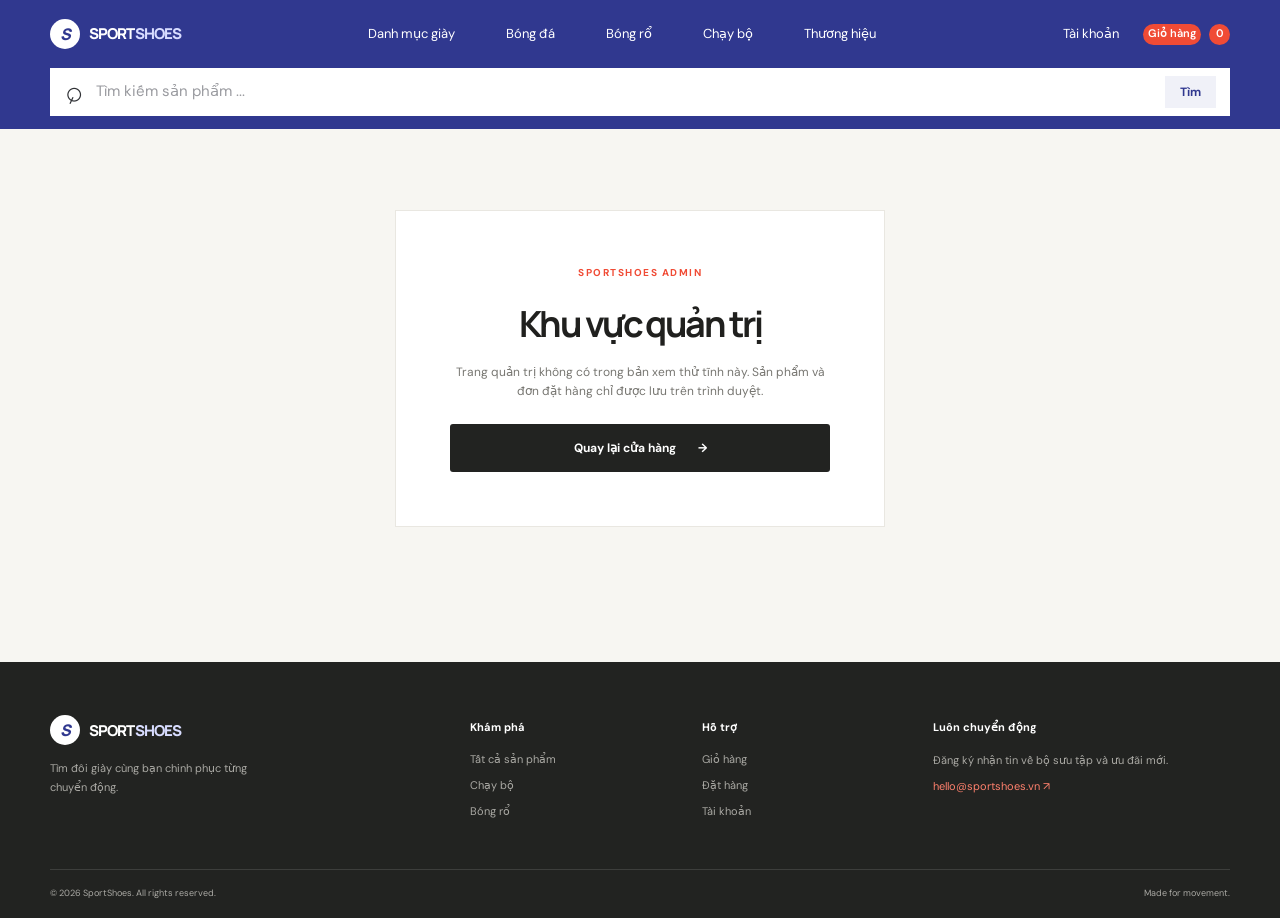
<file: public/admin.html>
<!doctype html>
<html lang="vi">
  <head>
    <meta charset="utf-8" />
    <meta name="viewport" content="width=device-width, initial-scale=1" />
    <meta name="description" content="Khu vực quản trị SportShoes." />
    <title>Quản trị — SportShoes</title>
    <link rel="preconnect" href="https://fonts.googleapis.com" />
    <link rel="preconnect" href="https://fonts.gstatic.com" crossorigin />
    <link href="https://fonts.googleapis.com/css2?family=DM+Sans:wght@400;500;600;700&family=Manrope:wght@400;500;600;700;800&display=swap" rel="stylesheet" />
    <link rel="stylesheet" href="css/style.css" />
    <script defer src="js/cart.js"></script>
    <script defer src="js/main.js"></script>
  </head>
  <body>
    <div data-site-header></div>
    <main class="wrap page-main">
      <section class="account-card">
        <p class="eyebrow">SPORTSHOES ADMIN</p>
        <h1>Khu vực quản trị</h1>
        <p>Trang quản trị không có trong bản xem thử tĩnh này. Sản phẩm và đơn đặt hàng chỉ được lưu trên trình duyệt.</p>
        <a class="button button--dark button--full" href="index.html">Quay lại cửa hàng <span aria-hidden="true">→</span></a>
      </section>
    </main>
    <div data-site-footer></div>
  </body>
</html>
</file>
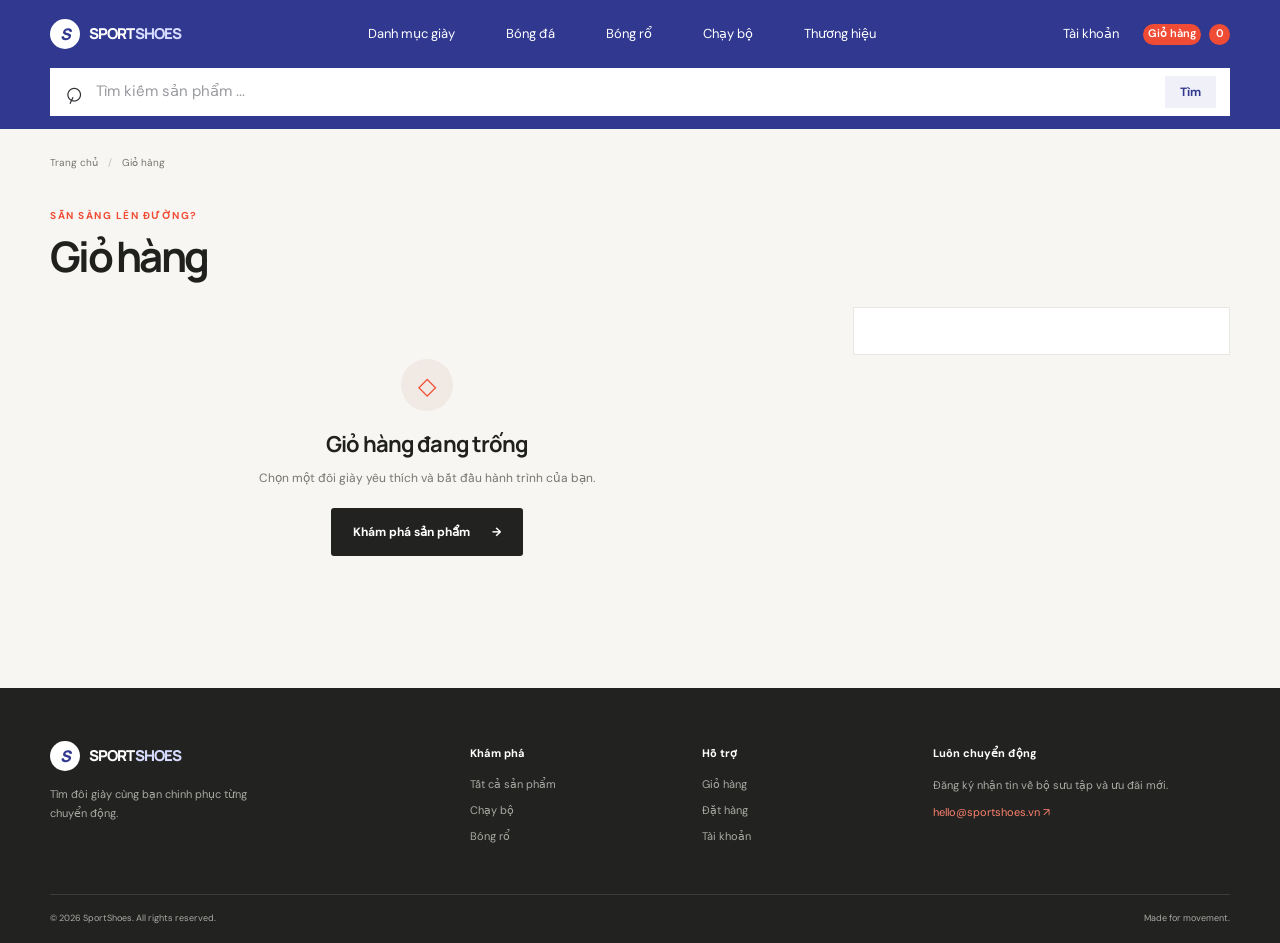
<file: public/cart.html>
<!doctype html>
<html lang="vi">
  <head>
    <meta charset="utf-8" />
    <meta name="viewport" content="width=device-width, initial-scale=1" />
    <meta name="description" content="Kiểm tra giỏ hàng SportShoes của bạn." />
    <title>Giỏ hàng — SportShoes</title>
    <link rel="preconnect" href="https://fonts.googleapis.com" />
    <link rel="preconnect" href="https://fonts.gstatic.com" crossorigin />
    <link href="https://fonts.googleapis.com/css2?family=DM+Sans:wght@400;500;600;700&family=Manrope:wght@400;500;600;700;800&display=swap" rel="stylesheet" />
    <link rel="stylesheet" href="css/style.css" />
    <script defer src="js/cart.js"></script>
    <script defer src="js/main.js"></script>
  </head>
  <body>
    <div data-site-header></div>
    <main class="wrap page-main">
      <nav class="breadcrumbs" aria-label="Đường dẫn"><a href="index.html">Trang chủ</a><span>/</span><span>Giỏ hàng</span></nav>
      <div class="section-heading"><div><p class="eyebrow">SẴN SÀNG LÊN ĐƯỜNG?</p><h1>Giỏ hàng</h1></div></div>
      <div class="cart-layout" data-cart-page>
        <div class="cart-items" data-cart-items aria-live="polite"></div>
        <aside class="cart-summary" data-cart-summary></aside>
      </div>
    </main>
    <div data-site-footer></div>
  </body>
</html>
</file>
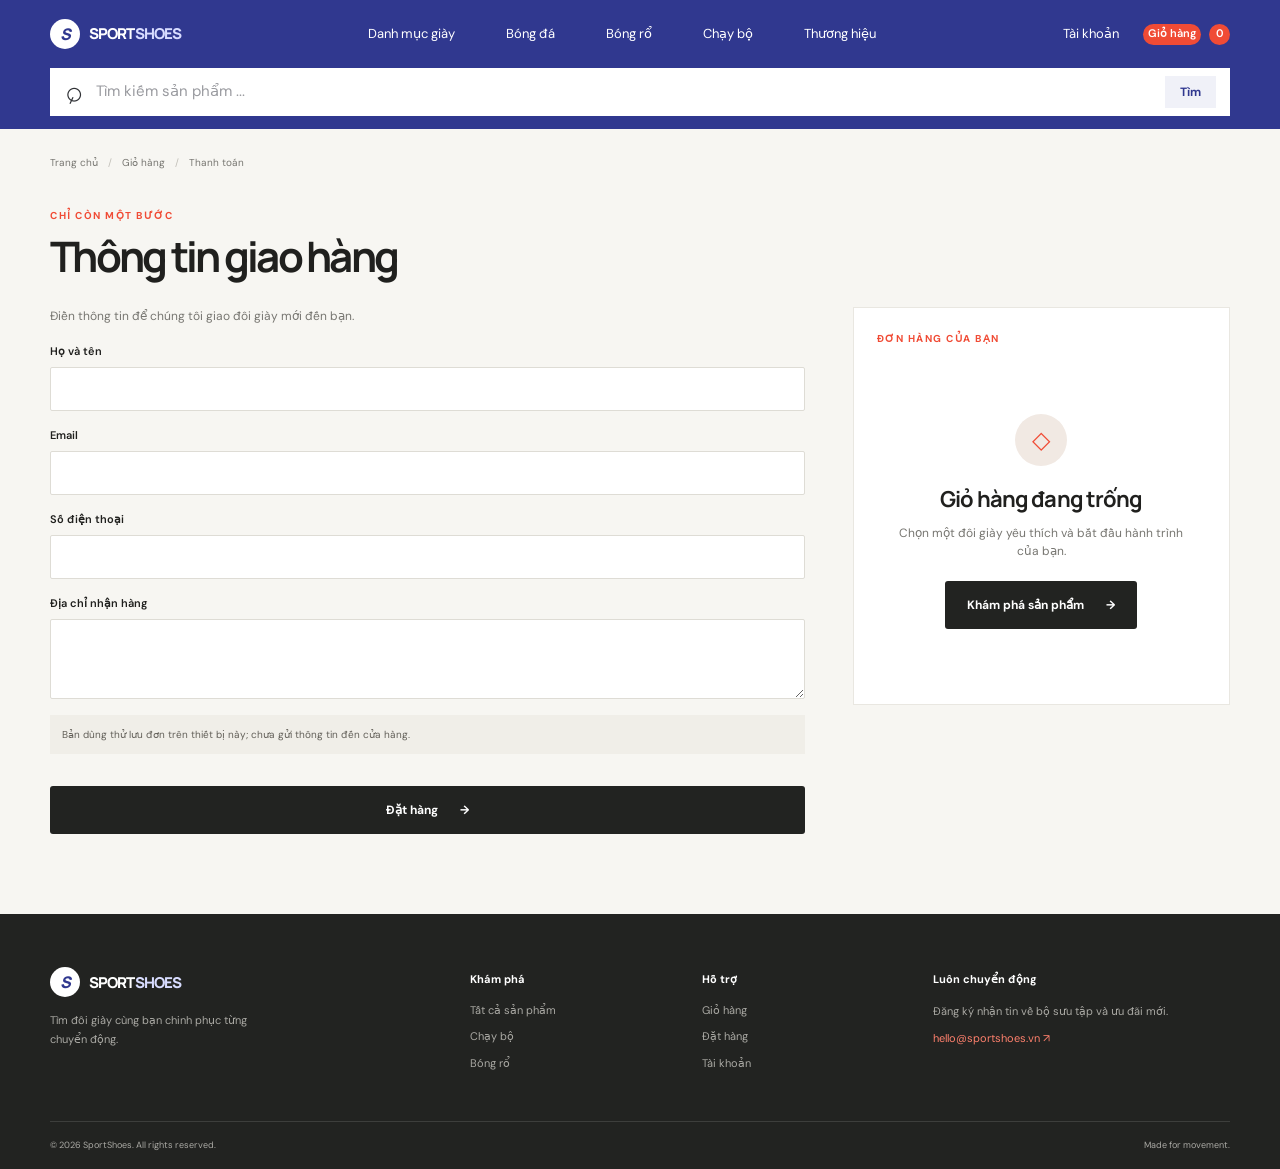
<file: public/checkout.html>
<!doctype html>
<html lang="vi">
  <head>
    <meta charset="utf-8" />
    <meta name="viewport" content="width=device-width, initial-scale=1" />
    <meta name="description" content="Hoàn tất đơn hàng giày thể thao tại SportShoes." />
    <title>Thanh toán — SportShoes</title>
    <link rel="preconnect" href="https://fonts.googleapis.com" />
    <link rel="preconnect" href="https://fonts.gstatic.com" crossorigin />
    <link href="https://fonts.googleapis.com/css2?family=DM+Sans:wght@400;500;600;700&family=Manrope:wght@400;500;600;700;800&display=swap" rel="stylesheet" />
    <link rel="stylesheet" href="css/style.css" />
    <script defer src="js/cart.js"></script>
    <script defer src="js/main.js"></script>
    <script defer src="js/products.js"></script>
  </head>
  <body>
    <div data-site-header></div>
    <main class="wrap page-main">
      <nav class="breadcrumbs" aria-label="Đường dẫn"><a href="index.html">Trang chủ</a><span>/</span><a href="cart.html">Giỏ hàng</a><span>/</span><span>Thanh toán</span></nav>
      <div class="section-heading"><div><p class="eyebrow">CHỈ CÒN MỘT BƯỚC</p><h1>Thông tin giao hàng</h1></div></div>
      <div class="checkout-layout">
        <form class="checkout-form" data-checkout-form>
          <p class="form-intro">Điền thông tin để chúng tôi giao đôi giày mới đến bạn.</p>
          <label>Họ và tên<input name="name" autocomplete="name" maxlength="120" required /></label>
          <label>Email<input name="email" type="email" autocomplete="email" maxlength="254" required /></label>
          <label>Số điện thoại<input name="phone" type="tel" autocomplete="tel" maxlength="30" required /></label>
          <label>Địa chỉ nhận hàng<textarea name="address" autocomplete="street-address" maxlength="300" rows="3" required></textarea></label>
          <p class="form-note">Bản dùng thử lưu đơn trên thiết bị này; chưa gửi thông tin đến cửa hàng.</p>
          <p class="form-message" data-checkout-message role="status" aria-live="polite"></p>
          <button class="button button--dark button--full" type="submit">Đặt hàng <span aria-hidden="true">→</span></button>
        </form>
        <aside class="checkout-summary" data-checkout-summary></aside>
      </div>
    </main>
    <div data-site-footer></div>
  </body>
</html>
</file>
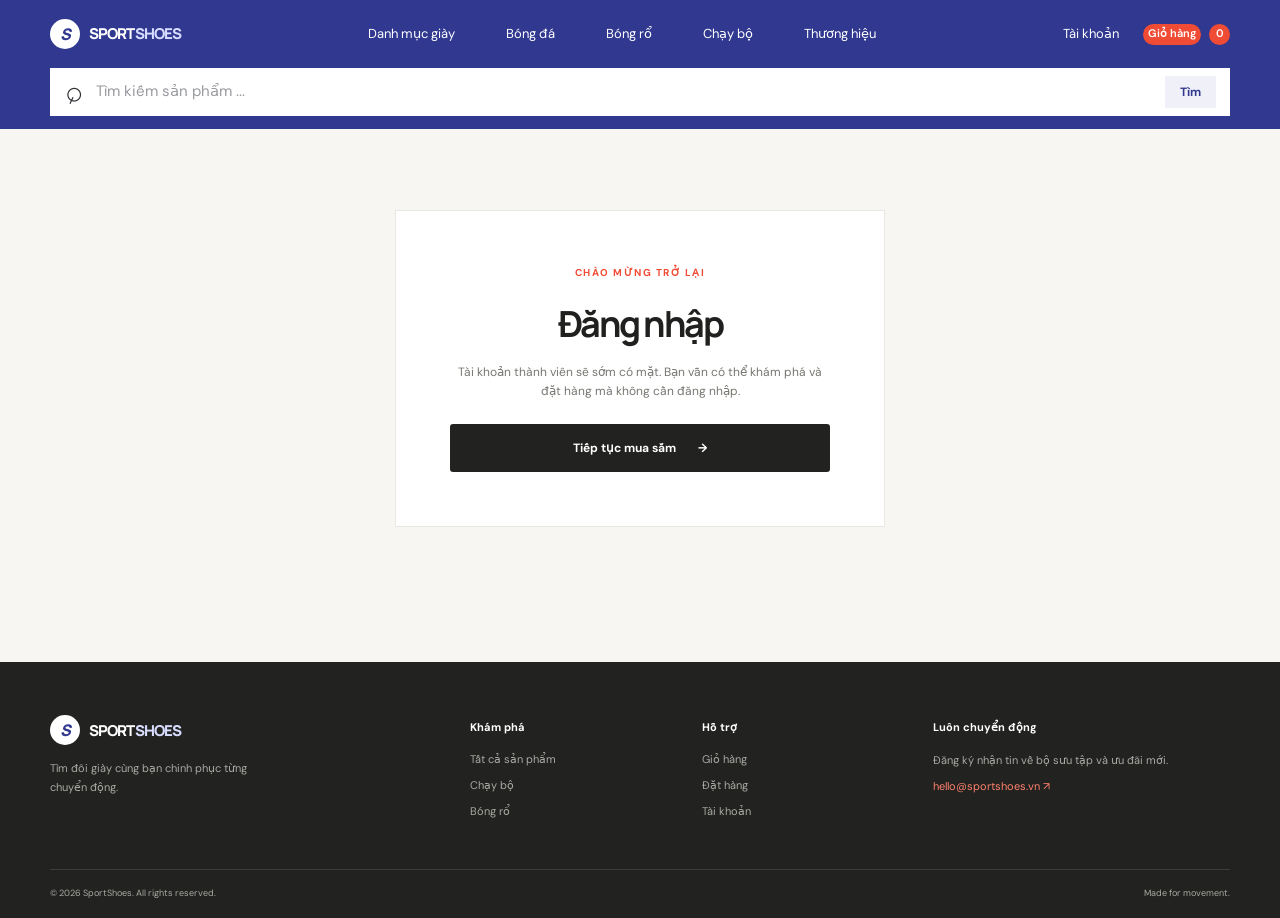
<file: public/login.html>
<!doctype html>
<html lang="vi">
  <head>
    <meta charset="utf-8" />
    <meta name="viewport" content="width=device-width, initial-scale=1" />
    <meta name="description" content="Đăng nhập vào SportShoes." />
    <title>Đăng nhập — SportShoes</title>
    <link rel="preconnect" href="https://fonts.googleapis.com" />
    <link rel="preconnect" href="https://fonts.gstatic.com" crossorigin />
    <link href="https://fonts.googleapis.com/css2?family=DM+Sans:wght@400;500;600;700&family=Manrope:wght@400;500;600;700;800&display=swap" rel="stylesheet" />
    <link rel="stylesheet" href="css/style.css" />
    <script defer src="js/cart.js"></script>
    <script defer src="js/main.js"></script>
  </head>
  <body>
    <div data-site-header></div>
    <main class="wrap page-main">
      <section class="account-card">
        <p class="eyebrow">CHÀO MỪNG TRỞ LẠI</p>
        <h1>Đăng nhập</h1>
        <p>Tài khoản thành viên sẽ sớm có mặt. Bạn vẫn có thể khám phá và đặt hàng mà không cần đăng nhập.</p>
        <a class="button button--dark button--full" href="index.html">Tiếp tục mua sắm <span aria-hidden="true">→</span></a>
      </section>
    </main>
    <div data-site-footer></div>
  </body>
</html>
</file>
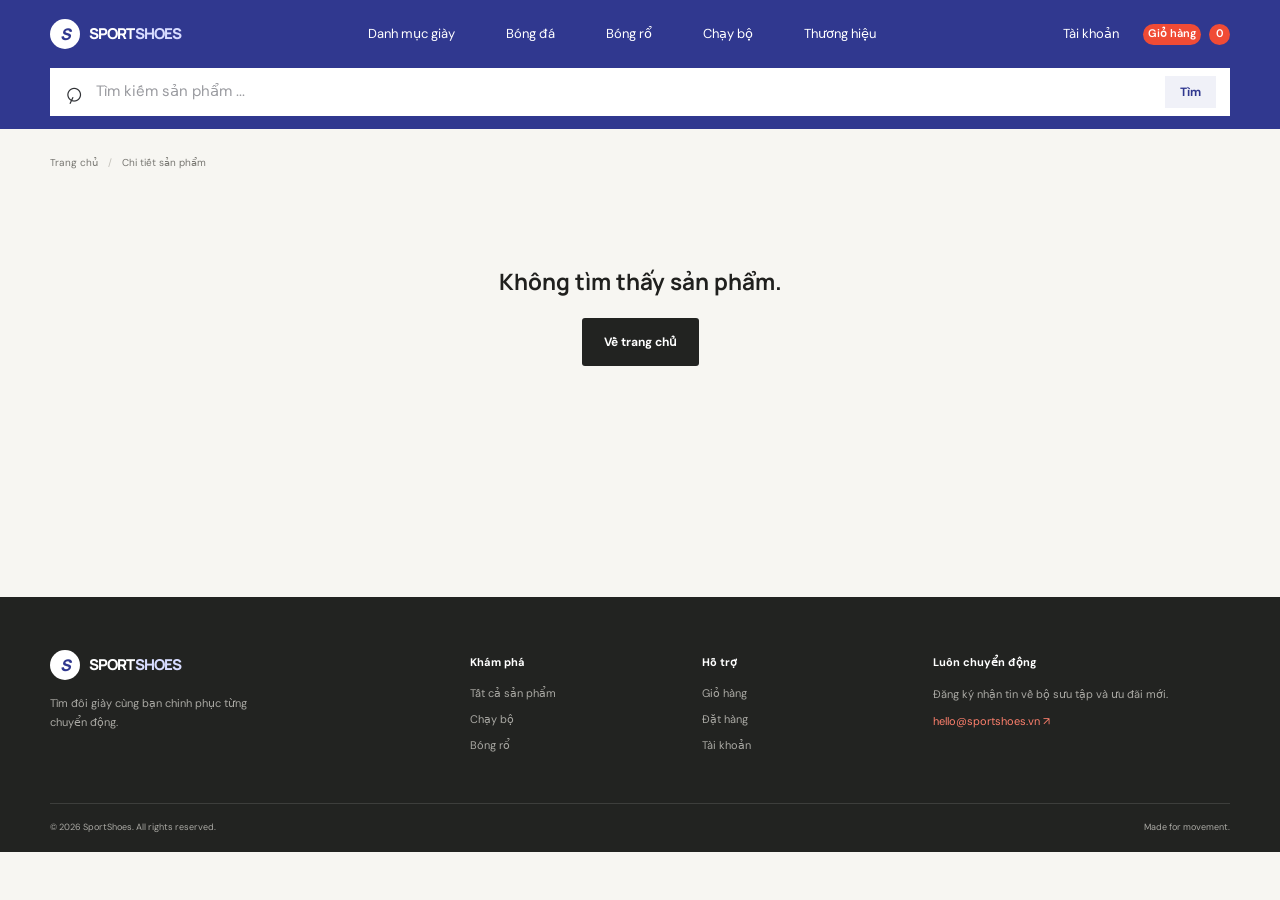
<file: public/product.html>
<!doctype html>
<html lang="vi">
  <head>
    <meta charset="utf-8" />
    <meta name="viewport" content="width=device-width, initial-scale=1" />
    <meta name="description" content="Thông tin chi tiết sản phẩm giày thể thao SportShoes." />
    <title>Chi tiết sản phẩm — SportShoes</title>
    <link rel="preconnect" href="https://fonts.googleapis.com" />
    <link rel="preconnect" href="https://fonts.gstatic.com" crossorigin />
    <link href="https://fonts.googleapis.com/css2?family=DM+Sans:wght@400;500;600;700&family=Manrope:wght@400;500;600;700;800&display=swap" rel="stylesheet" />
    <link rel="stylesheet" href="css/style.css" />
    <script defer src="js/cart.js"></script>
    <script defer src="js/main.js"></script>
    <script defer src="js/products.js"></script>
  </head>
  <body>
    <div data-site-header></div>
    <main class="wrap page-main">
      <nav class="breadcrumbs" aria-label="Đường dẫn"><a href="index.html">Trang chủ</a><span>/</span><span>Chi tiết sản phẩm</span></nav>
      <div class="product-detail" data-product-detail aria-live="polite"><p class="loading-state">Đang tải sản phẩm...</p></div>
    </main>
    <div data-site-footer></div>
  </body>
</html>
</file>
<file: public/css/style.css>
:root {
  color-scheme: light;
  --ink: #20201e;
  --muted: #777671;
  --paper: #f7f6f2;
  --white: #fff;
  --line: #e9e7e1;
  --accent: #f04b35;
  --dark: #222321;
  --font-body: "DM Sans", sans-serif;
  --font-display: "Manrope", sans-serif;
}

* {
  box-sizing: border-box;
}

html {
  scroll-behavior: smooth;
}

body {
  margin: 0;
  color: var(--ink);
  background: var(--paper);
  font-family: var(--font-body);
  font-size: 15px;
  line-height: 1.55;
  -webkit-font-smoothing: antialiased;
}

img {
  display: block;
  max-width: 100%;
}

a {
  color: inherit;
  text-decoration: none;
}

button,
input,
textarea {
  font: inherit;
}

button,
a {
  -webkit-tap-highlight-color: transparent;
}

button:focus-visible,
a:focus-visible,
input:focus-visible,
textarea:focus-visible {
  outline: 3px solid rgb(240 75 53 / 42%);
  outline-offset: 3px;
}

.wrap {
  width: min(1180px, calc(100% - 64px));
  margin-inline: auto;
}

.sr-only {
  position: absolute;
  width: 1px;
  height: 1px;
  padding: 0;
  overflow: hidden;
  clip: rect(0, 0, 0, 0);
  white-space: nowrap;
  border: 0;
}

.announcement {
  min-height: 32px;
  display: flex;
  align-items: center;
  justify-content: center;
  gap: 9px;
  padding: 5px 16px;
  color: #fff;
  background: var(--dark);
  font-size: 11px;
  letter-spacing: 0.035em;
  text-align: center;
}

.announcement span {
  color: #ff806d;
}

.site-header {
  position: relative;
  z-index: 5;
  background: rgb(247 246 242 / 96%);
  border-bottom: 1px solid rgb(32 32 30 / 6%);
}

.nav-wrap {
  min-height: 78px;
  display: flex;
  align-items: center;
  justify-content: space-between;
  gap: 38px;
}

.brand {
  display: inline-flex;
  align-items: center;
  gap: 9px;
  flex: 0 0 auto;
  font-family: var(--font-display);
  font-size: 15px;
  font-weight: 800;
  letter-spacing: -0.06em;
}

.brand > span:last-child > span {
  color: var(--accent);
}

.brand__mark {
  width: 30px;
  height: 30px;
  display: grid;
  place-items: center;
  color: #fff;
  background: var(--accent);
  border-radius: 50%;
  font-size: 16px;
  font-style: italic;
}

.main-nav,
.nav-actions {
  display: flex;
  align-items: center;
}

.main-nav {
  justify-content: center;
  gap: clamp(22px, 4vw, 54px);
  flex: 1;
}

.main-nav a,
.nav-login {
  color: #55544f;
  font-size: 13px;
  transition: color 160ms ease;
}

.main-nav a:hover,
.nav-login:hover {
  color: var(--accent);
}

.nav-actions {
  gap: 24px;
  flex: 0 0 auto;
}

.cart-link {
  display: inline-flex;
  align-items: center;
  gap: 8px;
  font-size: 13px;
  font-weight: 600;
}

.cart-link span {
  min-width: 21px;
  height: 21px;
  display: grid;
  place-items: center;
  padding: 0 5px;
  color: #fff;
  background: var(--accent);
  border-radius: 20px;
  font-size: 11px;
}

.menu-toggle {
  display: none;
  border: 0;
  padding: 8px;
  background: transparent;
}

.menu-toggle span {
  width: 22px;
  height: 2px;
  display: block;
  margin: 5px 0;
  background: var(--ink);
}

.hero {
  min-height: 560px;
  position: relative;
  display: grid;
  grid-template-columns: 0.95fr 1.05fr;
  overflow: hidden;
  color: #fff;
  background: #1f201e;
}

.hero__content {
  position: relative;
  z-index: 1;
  align-self: center;
  width: min(580px, 100%);
  justify-self: end;
  padding: 75px 42px 75px max(50px, calc((100vw - 1180px) / 2));
}

.eyebrow {
  margin: 0 0 15px;
  color: var(--accent);
  font-size: 10px;
  font-weight: 700;
  letter-spacing: 0.15em;
}

.hero .eyebrow {
  color: #ff806d;
}

h1,
h2,
h3,
p {
  margin-top: 0;
}

h1,
h2,
h3 {
  font-family: var(--font-display);
}

.hero h1 {
  margin-bottom: 18px;
  font-size: clamp(43px, 5.3vw, 70px);
  font-weight: 700;
  letter-spacing: -0.075em;
  line-height: 1.06;
}

.hero h1 span {
  color: #ff806d;
}

.hero__text {
  max-width: 385px;
  margin-bottom: 27px;
  color: #c5c4bf;
  font-size: 14px;
  line-height: 1.8;
}

.button {
  min-height: 48px;
  display: inline-flex;
  align-items: center;
  justify-content: center;
  gap: 22px;
  padding: 0 21px;
  border: 1px solid transparent;
  border-radius: 3px;
  cursor: pointer;
  font-size: 12px;
  font-weight: 700;
  transition: background 160ms ease, color 160ms ease, transform 160ms ease;
}

.button:hover {
  transform: translateY(-1px);
}

.button--light {
  color: var(--ink);
  background: #fff;
}

.button--light:hover {
  background: #ff806d;
}

.button--dark {
  color: #fff;
  background: var(--dark);
}

.button--dark:hover {
  background: var(--accent);
}

.button:disabled {
  cursor: wait;
  opacity: 0.65;
}

.button--full {
  width: 100%;
}

.hero__note {
  display: flex;
  align-items: center;
  gap: 9px;
  margin-top: 30px;
  color: #b5b4ae;
  font-size: 10px;
}

.status-dot {
  width: 7px;
  height: 7px;
  display: inline-block;
  flex: 0 0 auto;
  background: #84c990;
  border-radius: 50%;
}

.hero__visual {
  position: relative;
  min-height: 560px;
  overflow: hidden;
  background: #b9aa99;
}

.hero__visual::after {
  position: absolute;
  inset: 0;
  content: "";
  background: linear-gradient(90deg, rgb(31 32 30 / 15%), transparent 60%), linear-gradient(0deg, rgb(20 20 19 / 20%), transparent 45%);
}

.hero__visual > img {
  width: 100%;
  height: 100%;
  position: absolute;
  inset: 0;
  object-fit: cover;
  object-position: center;
}

.hero__circle {
  width: 320px;
  height: 320px;
  position: absolute;
  z-index: 1;
  top: 50%;
  left: 52%;
  border: 1px solid rgb(255 255 255 / 30%);
  border-radius: 50%;
  transform: translate(-50%, -50%);
}

.hero__tag {
  position: absolute;
  z-index: 2;
  right: 12%;
  bottom: 13%;
  display: flex;
  flex-direction: column;
  color: #fff;
  line-height: 1;
}

.hero__tag strong {
  font-family: var(--font-display);
  font-size: 40px;
  font-weight: 800;
  letter-spacing: -0.06em;
}

.hero__tag span {
  margin-top: 5px;
  font-size: 9px;
  letter-spacing: 0.28em;
}

.hero__index {
  position: absolute;
  z-index: 2;
  right: 7%;
  bottom: 7%;
  color: rgb(255 255 255 / 75%);
  font-size: 10px;
  letter-spacing: 0.15em;
}

.hero__vertical {
  position: absolute;
  z-index: 2;
  top: 50%;
  left: 19px;
  color: rgb(255 255 255 / 37%);
  font-size: 8px;
  letter-spacing: 0.18em;
  writing-mode: vertical-rl;
  transform: rotate(180deg) translateY(50%);
}

.benefits {
  display: grid;
  grid-template-columns: repeat(3, 1fr);
  padding-block: 29px;
  border-bottom: 1px solid var(--line);
}

.benefits > div {
  display: flex;
  align-items: center;
  justify-content: center;
  gap: 13px;
}

.benefits > div + div {
  border-left: 1px solid var(--line);
}

.benefit-icon {
  width: 34px;
  height: 34px;
  display: grid;
  place-items: center;
  color: var(--accent);
  background: #f1e9e3;
  border-radius: 50%;
  font-size: 17px;
}

.benefits strong,
.benefits small {
  display: block;
}

.benefits strong {
  font-size: 11px;
}

.benefits small {
  margin-top: 2px;
  color: var(--muted);
  font-size: 10px;
}

.section {
  padding-block: 90px;
}

.section-heading {
  display: flex;
  align-items: end;
  justify-content: space-between;
  gap: 25px;
  margin-bottom: 27px;
}

.section-heading h1,
.section-heading h2 {
  margin: 0;
  font-size: clamp(30px, 4vw, 42px);
  font-weight: 700;
  letter-spacing: -0.065em;
  line-height: 1.15;
}

.section-heading .eyebrow {
  margin-bottom: 9px;
}

.text-link {
  padding-bottom: 6px;
  border-bottom: 1px solid #cac7be;
  font-size: 11px;
  font-weight: 600;
}

.text-link span {
  margin-left: 8px;
  color: var(--accent);
}

.search-form {
  max-width: 550px;
  display: flex;
  gap: 9px;
  margin-bottom: 18px;
}

.search-form input {
  min-width: 0;
  flex: 1;
  padding: 0 15px;
  border: 1px solid var(--line);
  border-radius: 3px;
  background: #fff;
  font-size: 12px;
}

.filter-row {
  display: flex;
  flex-wrap: wrap;
  gap: 8px;
  margin-bottom: 26px;
}

.filter-chip {
  padding: 7px 12px;
  border: 1px solid var(--line);
  border-radius: 30px;
  color: #65635e;
  background: transparent;
  font-size: 10px;
  transition: all 160ms ease;
}

.filter-chip:hover {
  border-color: var(--dark);
  color: #fff;
  background: var(--dark);
}

.product-grid {
  display: grid;
  grid-template-columns: repeat(4, minmax(0, 1fr));
  gap: 18px;
}

.product-card {
  min-width: 0;
}

.product-card__image {
  aspect-ratio: 0.93;
  position: relative;
  display: block;
  overflow: hidden;
  background: #eeece7;
}

.product-card__image img {
  width: 100%;
  height: 100%;
  object-fit: cover;
  transition: transform 350ms ease;
}

.product-card:hover .product-card__image img {
  transform: scale(1.045);
}

.product-card__badge {
  position: absolute;
  top: 12px;
  left: 12px;
  padding: 5px 9px;
  color: #4d4a45;
  background: rgb(255 255 255 / 88%);
  font-size: 9px;
}

.product-card__body {
  padding: 13px 1px 0;
}

.product-card__brand {
  margin-bottom: 4px;
  color: var(--muted);
  font-size: 9px;
  letter-spacing: 0.09em;
  text-transform: uppercase;
}

.product-card__name {
  min-height: 24px;
  display: block;
  overflow: hidden;
  font-family: var(--font-display);
  font-size: 13px;
  font-weight: 700;
  text-overflow: ellipsis;
  white-space: nowrap;
}

.product-card__bottom {
  display: flex;
  align-items: center;
  justify-content: space-between;
  gap: 7px;
  margin-top: 11px;
}

.product-card__bottom > strong {
  font-size: 12px;
}

.product-add {
  min-height: 31px;
  gap: 7px;
  padding-inline: 9px;
  font-size: 9px;
}

.loading-state,
.empty-results {
  grid-column: 1 / -1;
  padding: 42px 20px;
  color: var(--muted);
  text-align: center;
}

.empty-results h3,
.empty-results h2 {
  margin-bottom: 7px;
  color: var(--ink);
}

.empty-results .button {
  margin-top: 12px;
}

.collection {
  min-height: 350px;
  display: grid;
  grid-template-columns: 0.8fr 1.2fr;
  overflow: hidden;
  margin-bottom: 90px;
  color: #fff;
  background: #262725;
}

.collection__copy {
  align-self: center;
  padding: 45px clamp(26px, 5vw, 72px);
}

.collection h2 {
  margin-bottom: 13px;
  font-size: clamp(29px, 4vw, 43px);
  letter-spacing: -0.065em;
  line-height: 1.12;
}

.collection__copy > p:not(.eyebrow) {
  max-width: 340px;
  margin-bottom: 22px;
  color: #c1c0bb;
  font-size: 12px;
  line-height: 1.75;
}

.collection > img {
  width: 100%;
  height: 100%;
  min-height: 350px;
  object-fit: cover;
}

.site-footer {
  padding-top: 53px;
  color: #e8e7e2;
  background: #222321;
}

.footer-grid {
  display: grid;
  grid-template-columns: 1.4fr 0.7fr 0.7fr 1.1fr;
  gap: 42px;
  padding-bottom: 40px;
}

.brand--footer {
  color: #fff;
}

.footer-brand > p,
.footer-contact > p:not(.footer-title) {
  max-width: 235px;
  margin: 14px 0 0;
  color: #aaa9a4;
  font-size: 11px;
  line-height: 1.7;
}

.footer-title {
  margin: 4px 0 14px;
  color: #fff;
  font-size: 11px;
  font-weight: 700;
}

.footer-grid > div:not(:first-child) > a:not(.brand),
.footer-contact > a {
  display: block;
  margin: 9px 0;
  color: #aaa9a4;
  font-size: 11px;
}

.footer-grid a:hover {
  color: #ff806d !important;
}

.footer-contact > a {
  color: #ff806d !important;
}

.footer-bottom {
  display: flex;
  justify-content: space-between;
  padding-block: 17px;
  border-top: 1px solid rgb(255 255 255 / 12%);
  color: #aaa9a4;
  font-size: 9px;
}

.page-main {
  min-height: 52vh;
  padding-top: 26px;
  padding-bottom: 80px;
}

.breadcrumbs {
  display: flex;
  align-items: center;
  gap: 10px;
  margin-bottom: 37px;
  color: var(--muted);
  font-size: 10px;
}

.breadcrumbs a:hover {
  color: var(--accent);
}

.breadcrumbs span:nth-child(even) {
  color: #c1bfb8;
}

.product-detail {
  display: grid;
  grid-template-columns: 1.05fr 0.95fr;
  align-items: center;
  gap: clamp(35px, 8vw, 100px);
  padding-block: 15px 50px;
}

.product-detail__image {
  aspect-ratio: 1;
  position: relative;
  overflow: hidden;
  background: #eeece7;
}

.product-detail__image img {
  width: 100%;
  height: 100%;
  object-fit: cover;
}

.product-detail__info h1 {
  margin-bottom: 14px;
  font-size: clamp(32px, 4vw, 48px);
  letter-spacing: -0.07em;
  line-height: 1.1;
}

.product-detail__price {
  margin-bottom: 18px;
  font-family: var(--font-display);
  font-size: 20px;
  font-weight: 700;
}

.product-detail__description {
  max-width: 420px;
  color: var(--muted);
  font-size: 13px;
  line-height: 1.8;
}

.stock-note {
  display: flex;
  align-items: center;
  gap: 8px;
  margin: 20px 0;
  font-size: 11px;
}

.product-detail__info > .button {
  min-width: 210px;
}

.product-promise {
  margin-top: 25px;
  color: var(--muted);
  font-size: 10px;
  line-height: 2.2;
}

.cart-layout,
.checkout-layout {
  display: grid;
  grid-template-columns: minmax(0, 1.5fr) minmax(270px, 0.75fr);
  align-items: start;
  gap: 48px;
}

.cart-item {
  position: relative;
  display: grid;
  grid-template-columns: 124px minmax(0, 1fr) auto;
  gap: 18px;
  padding: 17px 0;
  border-bottom: 1px solid var(--line);
}

.cart-item:first-child {
  padding-top: 0;
}

.cart-item__image {
  aspect-ratio: 1;
  overflow: hidden;
  background: #eeece7;
}

.cart-item__image img {
  width: 100%;
  height: 100%;
  object-fit: cover;
}

.cart-item__info {
  display: flex;
  align-items: flex-start;
  flex-direction: column;
  gap: 5px;
  padding-top: 3px;
}

.cart-item__name {
  font-family: var(--font-display);
  font-size: 14px;
  font-weight: 700;
}

.cart-item__info > strong {
  margin-top: 3px;
  font-size: 12px;
}

.muted {
  color: var(--muted);
  font-size: 10px;
}

.quantity-control {
  display: inline-flex;
  align-items: center;
  gap: 12px;
  margin-top: 3px;
  border: 1px solid var(--line);
}

.quantity-control button {
  width: 29px;
  height: 27px;
  border: 0;
  background: transparent;
  cursor: pointer;
}

.quantity-control span {
  min-width: 10px;
  font-size: 10px;
  text-align: center;
}

.remove-button {
  align-self: start;
  border: 0;
  padding: 5px 0;
  color: var(--muted);
  background: transparent;
  cursor: pointer;
  font-size: 10px;
}

.remove-button:hover {
  color: var(--accent);
}

.cart-summary,
.checkout-summary {
  padding: 23px;
  border: 1px solid var(--line);
  background: #fff;
}

.summary-row {
  display: flex;
  justify-content: space-between;
  gap: 15px;
  padding-block: 12px;
  color: var(--muted);
  font-size: 11px;
}

.summary-row strong {
  color: var(--ink);
}

.summary-row--total {
  margin: 6px 0 15px;
  padding-top: 17px;
  border-top: 1px solid var(--line);
  color: var(--ink);
  font-size: 13px;
}

.summary-row--total strong {
  font-size: 15px;
}

.summary-back {
  display: block;
  margin-top: 16px;
  color: var(--muted);
  font-size: 10px;
  text-align: center;
}

.empty-state {
  grid-column: 1 / -1;
  padding: 52px 20px;
  text-align: center;
}

.empty-state__icon {
  width: 52px;
  height: 52px;
  display: grid;
  place-items: center;
  margin: 0 auto 16px;
  color: var(--accent);
  background: #f1e9e3;
  border-radius: 50%;
  font-size: 24px;
}

.empty-state h2 {
  margin-bottom: 8px;
  font-size: 22px;
  letter-spacing: -0.04em;
}

.empty-state p {
  margin-bottom: 20px;
  color: var(--muted);
  font-size: 12px;
}

.checkout-form {
  display: flex;
  flex-direction: column;
  gap: 16px;
}

.form-intro {
  margin-bottom: 1px;
  color: var(--muted);
  font-size: 12px;
}

.checkout-form label {
  display: flex;
  flex-direction: column;
  gap: 7px;
  font-size: 11px;
  font-weight: 600;
}

.checkout-form input,
.checkout-form textarea {
  width: 100%;
  min-height: 44px;
  padding: 11px 12px;
  border: 1px solid #dedcd5;
  border-radius: 2px;
  background: #fff;
  font-size: 12px;
  font-weight: 400;
  resize: vertical;
}

.form-note {
  margin: 0;
  padding: 12px;
  color: #625f58;
  background: #f0eee8;
  font-size: 10px;
}

.form-message {
  margin: 0;
  color: var(--muted);
  font-size: 11px;
}

.form-message--error {
  color: #bd3227;
}

.checkout-lines {
  padding-bottom: 8px;
}

.checkout-line {
  display: flex;
  justify-content: space-between;
  gap: 10px;
  padding-block: 10px;
  font-size: 10px;
}

.checkout-line small {
  color: var(--muted);
}

.checkout-line strong {
  flex: 0 0 auto;
}

.order-success {
  padding-block: 20px;
  text-align: center;
}

.order-success > span {
  width: 49px;
  height: 49px;
  display: grid;
  place-items: center;
  margin: 0 auto 23px;
  color: #fff;
  background: #4a9b68;
  border-radius: 50%;
  font-size: 22px;
}

.order-success h2 {
  margin-bottom: 10px;
}

.order-success > p:not(.eyebrow) {
  margin-bottom: 22px;
  color: var(--muted);
  font-size: 12px;
  line-height: 1.7;
}

.account-card {
  max-width: 490px;
  margin: 55px auto;
  padding: clamp(28px, 6vw, 54px);
  border: 1px solid var(--line);
  background: #fff;
  text-align: center;
}

.account-card h1 {
  margin-bottom: 12px;
  font-size: 36px;
  letter-spacing: -0.07em;
}

.account-card > p:not(.eyebrow) {
  margin-bottom: 24px;
  color: var(--muted);
  font-size: 12px;
}

.site-notice {
  position: fixed;
  z-index: 20;
  right: 24px;
  bottom: 24px;
  max-width: min(360px, calc(100vw - 32px));
  padding: 14px 19px;
  color: #fff;
  background: var(--dark);
  box-shadow: 0 8px 25px rgb(0 0 0 / 17%);
  font-size: 12px;
  opacity: 0;
  pointer-events: none;
  transform: translateY(8px);
  transition: opacity 180ms ease, transform 180ms ease;
}

.site-notice--visible {
  opacity: 1;
  transform: translateY(0);
}

@media (max-width: 900px) {
  .hero {
    min-height: 490px;
  }

  .hero__content,
  .hero__visual {
    min-height: 490px;
  }

  .hero__content {
    padding-right: 25px;
  }

  .product-grid {
    grid-template-columns: repeat(2, minmax(0, 1fr));
    gap: 28px 16px;
  }

  .cart-layout,
  .checkout-layout {
    gap: 25px;
  }

  .footer-grid {
    grid-template-columns: repeat(2, 1fr);
  }
}

@media (max-width: 640px) {
  .wrap {
    width: min(100% - 36px, 500px);
  }

  .announcement {
    font-size: 9px;
  }

  .nav-wrap {
    min-height: 65px;
    gap: 12px;
  }

  .brand {
    font-size: 13px;
  }

  .menu-toggle {
    display: block;
    order: 3;
  }

  .nav-actions {
    gap: 12px;
    margin-left: auto;
  }

  .nav-login {
    display: none;
  }

  .cart-link {
    gap: 5px;
    font-size: 11px;
  }

  .main-nav {
    position: absolute;
    top: 100%;
    right: 0;
    left: 0;
    display: none;
    align-items: stretch;
    flex-direction: column;
    gap: 0;
    padding: 7px 18px 14px;
    border-bottom: 1px solid var(--line);
    background: var(--paper);
  }

  .main-nav--open {
    display: flex;
  }

  .main-nav a {
    padding: 11px 0;
  }

  .hero {
    min-height: 0;
    grid-template-columns: 1fr;
  }

  .hero__content {
    width: auto;
    min-height: 0;
    padding: 58px 29px 34px;
  }

  .hero h1 {
    font-size: clamp(43px, 12vw, 59px);
  }

  .hero__visual {
    min-height: 300px;
  }

  .hero__circle {
    width: 215px;
    height: 215px;
  }

  .hero__tag {
    right: 9%;
    bottom: 14%;
  }

  .hero__tag strong {
    font-size: 30px;
  }

  .hero__vertical {
    display: none;
  }

  .benefits {
    grid-template-columns: 1fr;
    gap: 14px;
    padding-block: 20px;
  }

  .benefits > div {
    justify-content: flex-start;
  }

  .benefits > div + div {
    border: 0;
  }

  .section {
    padding-block: 60px;
  }

  .section-heading {
    align-items: flex-start;
    flex-direction: column;
    gap: 12px;
  }

  .section-heading h1,
  .section-heading h2 {
    font-size: 33px;
  }

  .search-form {
    flex-direction: column;
  }

  .search-form input {
    min-height: 45px;
  }

  .product-grid {
    gap: 22px 12px;
  }

  .product-card__image {
    aspect-ratio: 0.83;
  }

  .product-card__badge {
    top: 7px;
    left: 7px;
    padding: 4px 6px;
    font-size: 8px;
  }

  .product-card__name {
    font-size: 11px;
  }

  .product-card__bottom {
    align-items: flex-start;
    flex-direction: column;
  }

  .product-card__bottom > strong {
    font-size: 11px;
  }

  .collection {
    grid-template-columns: 1fr;
    margin-bottom: 55px;
  }

  .collection__copy {
    padding: 34px 26px;
  }

  .collection > img {
    min-height: 220px;
    max-height: 270px;
  }

  .footer-grid {
    grid-template-columns: 1fr 1fr;
    gap: 28px 20px;
  }

  .footer-bottom {
    gap: 10px;
    font-size: 8px;
  }

  .page-main {
    padding-top: 20px;
    padding-bottom: 55px;
  }

  .breadcrumbs {
    margin-bottom: 24px;
  }

  .product-detail {
    grid-template-columns: 1fr;
    gap: 26px;
  }

  .product-detail__info h1 {
    font-size: 34px;
  }

  .cart-layout,
  .checkout-layout {
    grid-template-columns: 1fr;
    gap: 22px;
  }

  .cart-item {
    grid-template-columns: 85px minmax(0, 1fr) auto;
    gap: 12px;
  }

  .cart-item__name {
    font-size: 12px;
  }

  .cart-summary,
  .checkout-summary {
    padding: 18px;
  }
}

.site-header {
  color: #fff;
  background: #30388f;
  border: 0;
}

.nav-wrap {
  min-height: 68px;
}

.brand,
.main-nav a,
.nav-login,
.cart-link {
  color: #fff;
}

.brand > span:last-child > span {
  color: #d8dcff;
}

.brand__mark {
  color: #30388f;
  background: #fff;
}

.main-nav a:hover,
.nav-login:hover {
  color: #d7dcff;
}

.cart-link span:not(.cart-link__label) {
  color: #fff;
  background: #f04b35;
}

.menu-toggle span {
  background: #fff;
}

.header-search-wrap {
  padding: 0 0 13px;
}

.header-search {
  width: min(1180px, calc(100% - 64px));
  min-height: 48px;
  display: flex;
  align-items: center;
  gap: 12px;
  margin-inline: auto;
  padding: 0 14px;
  background: #fff;
}

.header-search__icon {
  color: #303236;
  font-family: Arial, sans-serif;
  font-size: 30px;
  line-height: 1;
  transform: rotate(-20deg);
}

.header-search input {
  width: 100%;
  min-width: 0;
  border: 0;
  outline: 0;
  color: #292a2e;
  background: transparent;
  font-size: 15px;
}

.header-search input::placeholder {
  color: #999a9f;
}

.header-search button {
  padding: 7px 15px;
  border: 0;
  color: #30388f;
  background: #f0f1f8;
  cursor: pointer;
  font-size: 12px;
  font-weight: 700;
}

.promo-banner {
  min-height: clamp(280px, 35vw, 430px);
  position: relative;
  display: flex;
  align-items: center;
  overflow: hidden;
  color: #fff;
  background: #162d78;
}

.promo-banner__image,
.promo-banner__shade {
  position: absolute;
  inset: 0;
  width: 100%;
  height: 100%;
}

.promo-banner__image {
  object-fit: cover;
  object-position: center 46%;
}

.promo-banner__shade {
  background: linear-gradient(90deg, rgb(12 24 71 / 89%) 0%, rgb(18 34 92 / 73%) 37%, rgb(18 34 92 / 6%) 100%);
}

.promo-banner__copy {
  position: relative;
  z-index: 1;
  width: min(1180px, calc(100% - 64px));
  margin-inline: auto;
  padding-block: 47px;
}

.promo-banner__eyebrow {
  margin-bottom: 10px;
  color: #dbe0ff;
  font-size: 10px;
  font-weight: 700;
  letter-spacing: 0.16em;
}

.promo-banner h1 {
  margin: 0 0 12px;
  font-size: clamp(36px, 5.3vw, 66px);
  font-weight: 800;
  letter-spacing: -0.07em;
  line-height: 1.02;
  white-space: pre-line;
}

.promo-banner__copy > p:not(.promo-banner__eyebrow) {
  max-width: 420px;
  margin-bottom: 20px;
  color: rgb(255 255 255 / 85%);
  font-size: 13px;
}

.promo-banner .button {
  min-height: 42px;
  gap: 15px;
  color: #30388f;
  font-size: 11px;
}

.promo-banner .button:hover {
  color: #fff;
  background: #f04b35;
}

.promo-banner__offer {
  position: absolute;
  top: 17%;
  right: max(9%, calc((100vw - 1180px) / 2));
  color: #fff;
  font-size: 10px;
  letter-spacing: 0.23em;
  text-align: center;
  transform: rotate(7deg);
}

.promo-banner__offer strong {
  font-size: 25px;
  letter-spacing: -0.04em;
}

.promo-banner__arrow {
  width: 44px;
  height: 44px;
  position: absolute;
  z-index: 2;
  top: 50%;
  display: grid;
  place-items: center;
  color: #30388f;
  background: rgb(255 255 255 / 92%);
  border-radius: 50%;
  font-family: Arial, sans-serif;
  font-size: 32px;
  line-height: 1;
  transform: translateY(-50%);
}

.promo-banner__arrow--left {
  left: 22px;
}

.promo-banner__arrow--right {
  right: 22px;
}

.promo-banner__dots {
  position: absolute;
  bottom: 16px;
  left: 50%;
  display: flex;
  gap: 8px;
  transform: translateX(-50%);
}

.promo-banner__dots button {
  width: 9px;
  height: 9px;
  padding: 0;
  border: 0;
  background: rgb(255 255 255 / 65%);
  border-radius: 50%;
  cursor: pointer;
}

.promo-banner__dots button.is-active {
  background: #18b7ab;
}

.category-section {
  padding-top: 29px;
}

.category-section .section-heading,
.category-products .section-heading {
  align-items: center;
  margin-bottom: 20px;
}

.category-section .section-heading h2,
.category-products .section-heading h2 {
  font-size: clamp(25px, 3vw, 34px);
}

.category-grid {
  display: grid;
  grid-template-columns: repeat(3, minmax(0, 1fr));
  gap: 18px;
}

.category-card {
  aspect-ratio: 1.35;
  position: relative;
  display: block;
  overflow: hidden;
  background: #e9edf2;
}

.category-card > img {
  width: 100%;
  height: 100%;
  object-fit: cover;
  transition: transform 300ms ease;
}

.category-card:hover > img {
  transform: scale(1.05);
}

.category-card__shade {
  position: absolute;
  inset: 25% 0 0;
  background: linear-gradient(0deg, rgb(9 15 34 / 76%), transparent);
}

.category-card__copy {
  position: absolute;
  right: 16px;
  bottom: 15px;
  left: 16px;
  display: flex;
  flex-direction: column;
  color: #fff;
}

.category-card__copy strong {
  font-family: var(--font-display);
  font-size: 17px;
}

.category-card__copy small {
  display: flex;
  justify-content: space-between;
  margin-top: 3px;
  color: rgb(255 255 255 / 83%);
  font-size: 10px;
}

.category-products {
  padding-bottom: 55px;
}

.category-products .product-grid {
  grid-template-columns: repeat(4, minmax(0, 1fr));
}

.category-products .product-card__image {
  aspect-ratio: 1.15;
}

.mobile-bottom-nav {
  display: none;
}

@media (max-width: 900px) {
  body {
    padding-bottom: 66px;
  }

  .nav-wrap {
    min-height: 69px;
    justify-content: space-between;
    gap: 15px;
  }

  .menu-toggle {
    display: block;
    order: 0;
    flex: 0 0 auto;
    padding: 7px 4px;
  }

  .brand {
    order: 1;
    margin-inline: auto;
  }

  .nav-actions {
    order: 2;
    flex: 0 0 auto;
  }

  .nav-login {
    display: none;
  }

  .cart-link__label {
    display: none;
  }

  .main-nav {
    position: absolute;
    top: 100%;
    right: 0;
    left: 0;
    display: none;
    align-items: stretch;
    flex-direction: column;
    gap: 0;
    padding: 7px 22px 12px;
    background: #30388f;
    box-shadow: 0 8px 15px rgb(0 0 0 / 15%);
  }

  .main-nav--open {
    display: flex;
  }

  .main-nav a {
    padding: 10px 0;
    border-top: 1px solid rgb(255 255 255 / 15%);
  }

  .header-search-wrap {
    padding: 0 0 10px;
  }

  .header-search {
    width: calc(100% - 36px);
    min-height: 44px;
  }

  .header-search input {
    font-size: 13px;
  }

  .header-search button {
    padding-inline: 11px;
  }

  .promo-banner {
    min-height: clamp(275px, 42vw, 360px);
  }

  .promo-banner__copy {
    width: calc(100% - 56px);
  }

  .promo-banner__arrow {
    width: 36px;
    height: 36px;
    font-size: 26px;
  }

  .promo-banner__arrow--left {
    left: 10px;
  }

  .promo-banner__arrow--right {
    right: 10px;
  }

  .category-grid {
    gap: 12px;
  }

  .category-products .product-grid {
    grid-template-columns: repeat(3, minmax(0, 1fr));
    gap: 14px;
  }

  .mobile-bottom-nav {
    position: fixed;
    z-index: 10;
    right: 0;
    bottom: 0;
    left: 0;
    min-height: 62px;
    display: grid;
    grid-template-columns: repeat(5, 1fr);
    padding-bottom: env(safe-area-inset-bottom, 0);
    border-top: 1px solid #e7e8ec;
    background: rgb(255 255 255 / 97%);
    box-shadow: 0 -3px 12px rgb(0 0 0 / 5%);
  }

  .mobile-bottom-nav__item {
    display: flex;
    align-items: center;
    justify-content: center;
    flex-direction: column;
    gap: 1px;
    color: #777b83;
  }

  .mobile-bottom-nav__item > span {
    font-size: 21px;
    line-height: 1.1;
  }

  .mobile-bottom-nav__item > small {
    font-size: 9px;
  }

  .mobile-bottom-nav__item:hover,
  .mobile-bottom-nav__item:focus-visible {
    color: #30388f;
  }
}

@media (max-width: 640px) {
  .promo-banner {
    min-height: 285px;
  }

  .promo-banner__image {
    object-position: 58% center;
  }

  .promo-banner__shade {
    background: linear-gradient(90deg, rgb(12 24 71 / 86%), rgb(18 34 92 / 47%) 74%, rgb(18 34 92 / 15%));
  }

  .promo-banner__copy {
    width: calc(100% - 52px);
    padding-block: 32px;
  }

  .promo-banner__eyebrow {
    font-size: 8px;
  }

  .promo-banner h1 {
    max-width: 290px;
    font-size: clamp(34px, 10vw, 46px);
  }

  .promo-banner__copy > p:not(.promo-banner__eyebrow) {
    max-width: 280px;
    font-size: 11px;
  }

  .promo-banner__offer {
    top: 12%;
    right: 8%;
    font-size: 8px;
  }

  .promo-banner__offer strong {
    font-size: 18px;
  }

  .promo-banner__arrow {
    width: 29px;
    height: 29px;
    font-size: 22px;
  }

  .category-section {
    padding-top: 27px;
  }

  .category-section .section-heading,
  .category-products .section-heading {
    align-items: end;
    flex-direction: row;
    gap: 10px;
  }

  .category-section .section-heading h2,
  .category-products .section-heading h2 {
    font-size: 23px;
  }

  .category-section .section-heading .eyebrow,
  .category-products .section-heading .eyebrow {
    font-size: 8px;
  }

  .category-grid {
    grid-template-columns: repeat(3, minmax(0, 1fr));
    gap: 8px;
  }

  .category-card {
    aspect-ratio: 0.78;
  }

  .category-card__copy {
    right: 7px;
    bottom: 8px;
    left: 7px;
  }

  .category-card__copy strong {
    font-size: 11px;
  }

  .category-card__copy small {
    font-size: 8px;
  }

  .category-section .text-link,
  .category-products .text-link {
    flex: 0 0 auto;
    font-size: 9px;
  }

  .category-products .product-grid {
    grid-template-columns: repeat(2, minmax(0, 1fr));
  }
}
</file>
